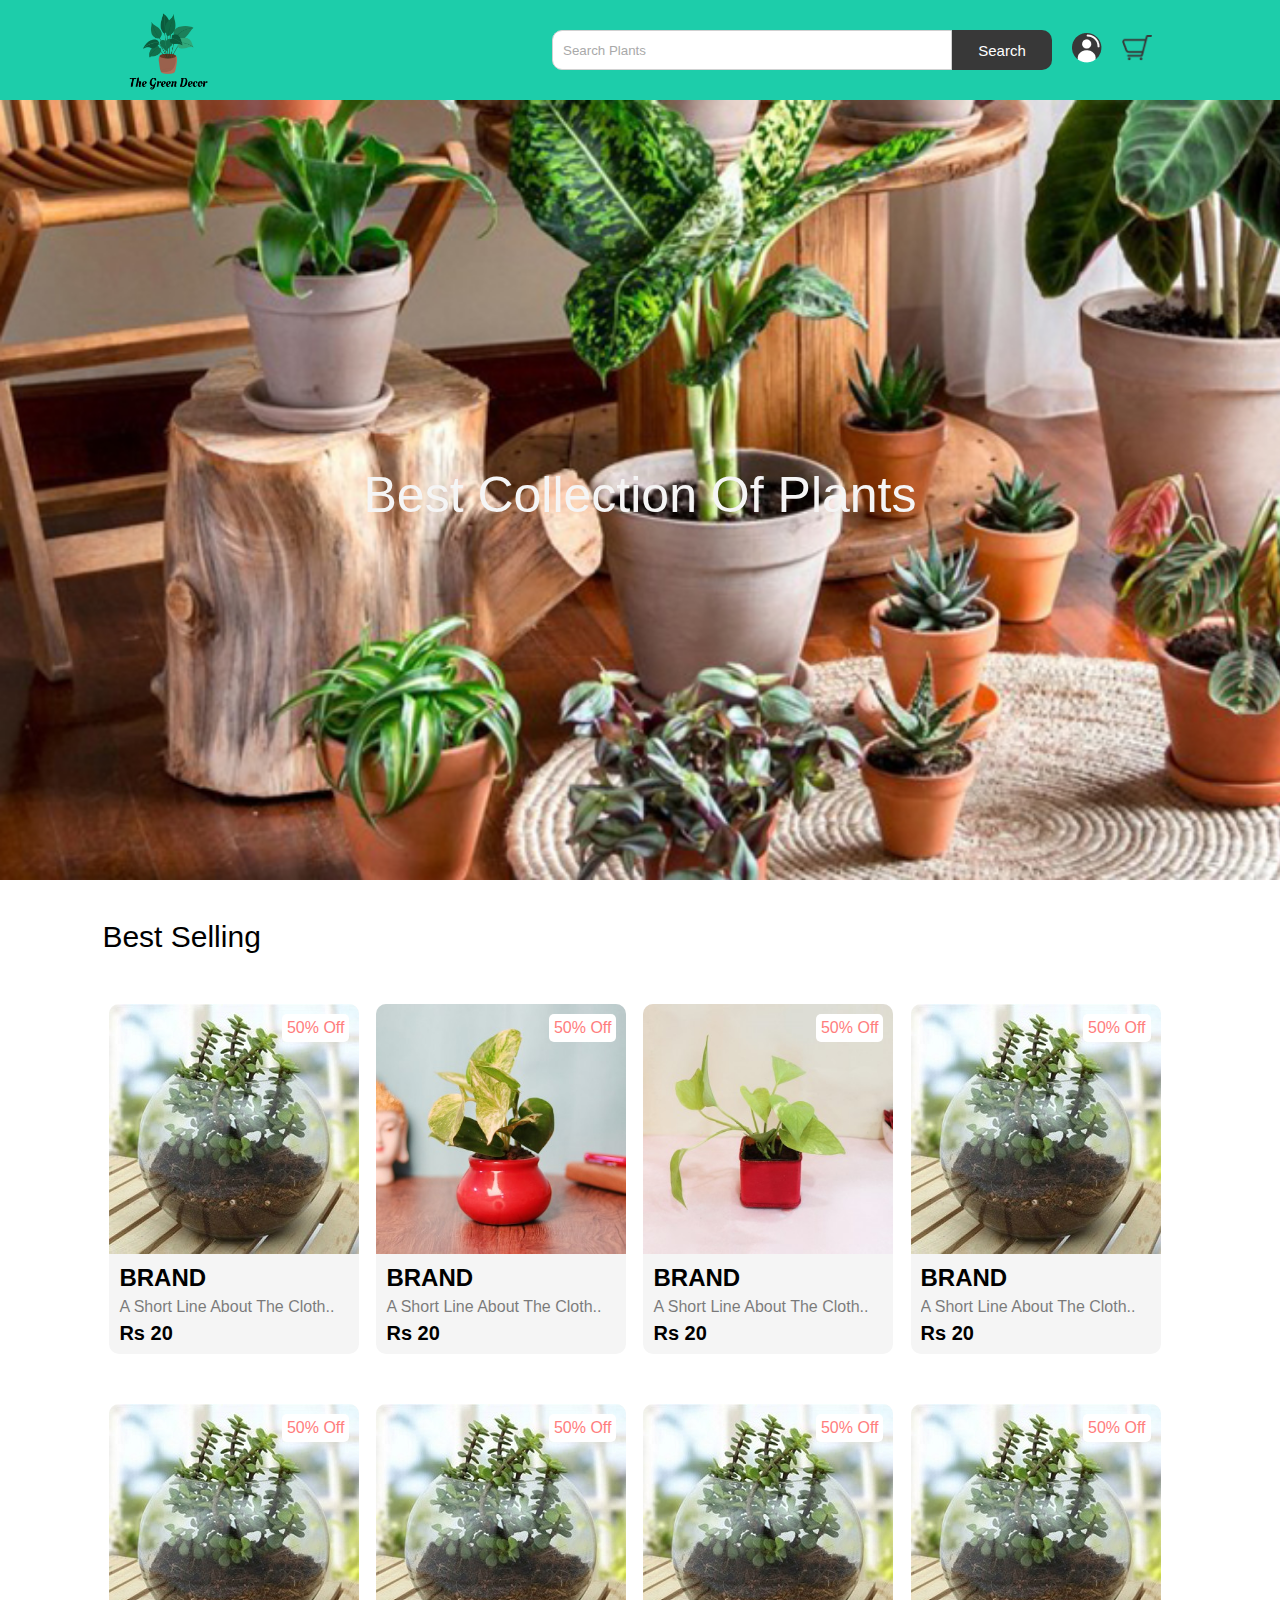
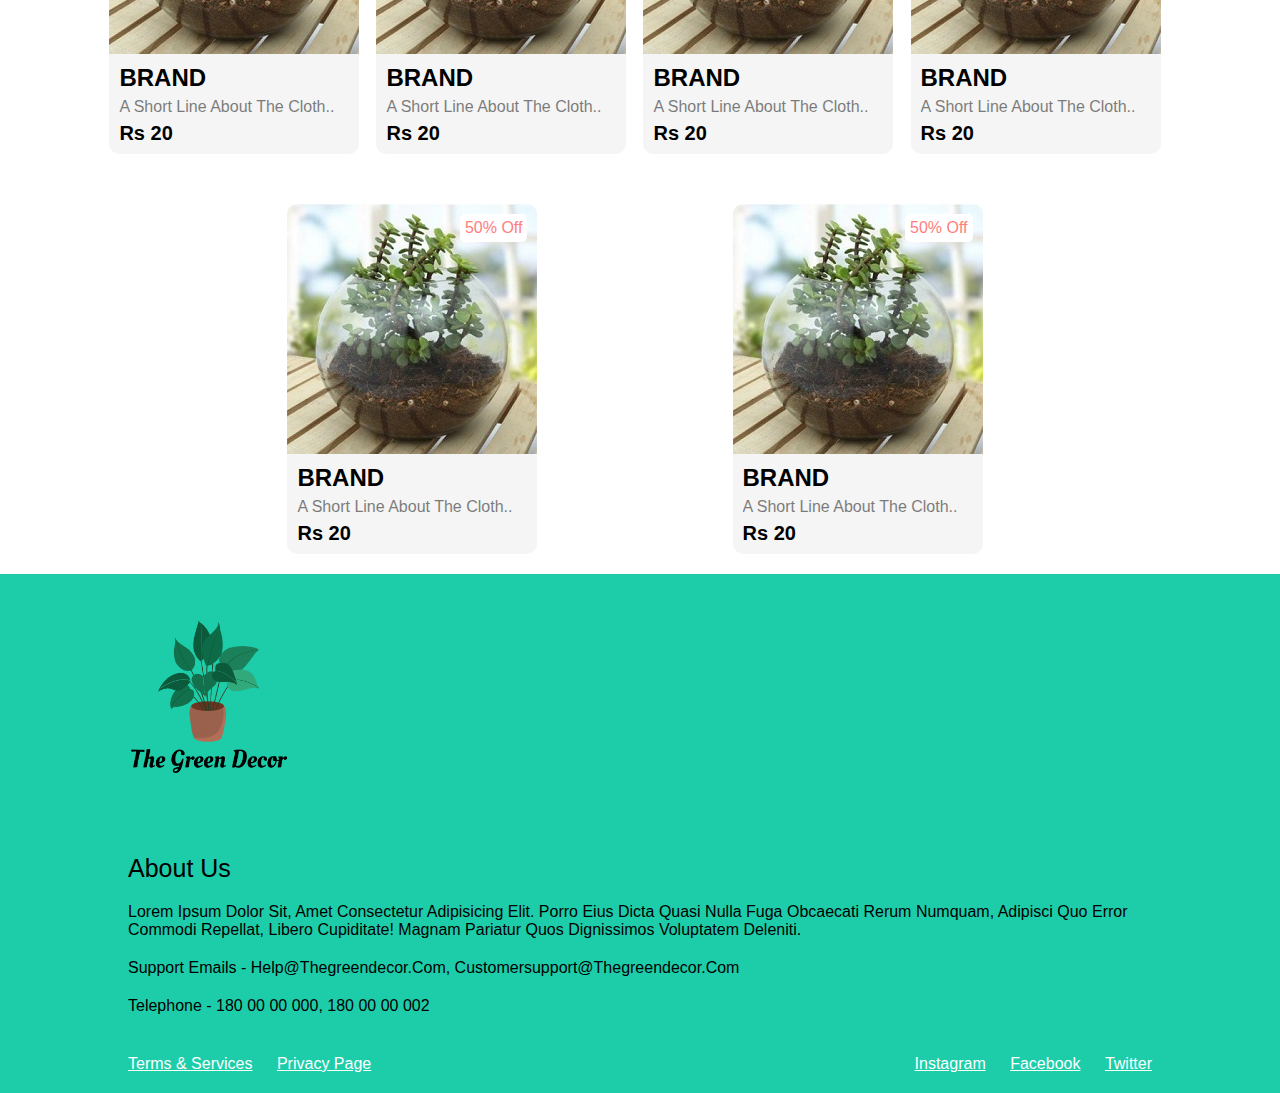
<file: TheGreenDecor/public/index.html>
<!DOCTYPE html>
<html lang="en">
<head>
    <meta charset="UTF-8">
    <meta http-equiv="X-UA-Compatible" content="IE=edge">
    <meta name="viewport" content="width=device-width, initial-scale=1.0">
    <title>Online Nursery</title>
    <link rel="stylesheet" href="css/home.css"
</head>
<body>
    <nav class="navbar"></nav>
    <script src="js/nav.js"></script>

    <header class="hero-section">
        <div class="content">
            <p class="sub-heading">Best Collection of Plants</p>
        </div>
    </header>

    <section class="product">
        <h2 class="product-category">best selling</h2>
        <div class="product-container">
            <div class="product-card">
                <div class="product-image">
                    <span class="discount-tag">50% off</span>
                    <img src="img/card1.png" class="product-thumb" alt="">
                    <button class="card-btn">add to whislist</button>
                </div>
                <div class="product-info">
                    <h2 class="product-brand">brand</h2>
                    <p class="product-short-des">a short line about the cloth..</p>
                    <span class="price">Rs 20</span>
                </div>
            </div>
            <div class="product-card">
                <div class="product-image">
                    <span class="discount-tag">50% off</span>
                    <img src="img/card2.png" class="product-thumb" alt="">
                    <button class="card-btn">add to whislist</button>
                </div>
                <div class="product-info">
                    <h2 class="product-brand">brand</h2>
                    <p class="product-short-des">a short line about the cloth..</p>
                    <span class="price">Rs 20</span>
                </div>
            </div>
            <div class="product-card">
                <div class="product-image">
                    <span class="discount-tag">50% off</span>
                    <img src="img/card3.png" class="product-thumb" alt="">
                    <button class="card-btn">add to whislist</button>
                </div>
                <div class="product-info">
                    <h2 class="product-brand">brand</h2>
                    <p class="product-short-des">a short line about the cloth..</p>
                    <span class="price">Rs 20</span>
                </div>
            </div>
            <div class="product-card">
                <div class="product-image">
                    <span class="discount-tag">50% off</span>
                    <img src="img/card1.png" class="product-thumb" alt="">
                    <button class="card-btn">add to whislist</button>
                </div>
                <div class="product-info">
                    <h2 class="product-brand">brand</h2>
                    <p class="product-short-des">a short line about the cloth..</p>
                    <span class="price">Rs 20</span>
                </div>
            </div>
            <div class="product-card">
                <div class="product-image">
                    <span class="discount-tag">50% off</span>
                    <img src="img/card1.png" class="product-thumb" alt="">
                    <button class="card-btn">add to whislist</button>
                </div>
                <div class="product-info">
                    <h2 class="product-brand">brand</h2>
                    <p class="product-short-des">a short line about the cloth..</p>
                    <span class="price">Rs 20</span>
                </div>
            </div>
            <div class="product-card">
                <div class="product-image">
                    <span class="discount-tag">50% off</span>
                    <img src="img/card1.png" class="product-thumb" alt="">
                    <button class="card-btn">add to whislist</button>
                </div>
                <div class="product-info">
                    <h2 class="product-brand">brand</h2>
                    <p class="product-short-des">a short line about the cloth..</p>
                    <span class="price">Rs 20</span>
                </div>
            </div>
            <div class="product-card">
                <div class="product-image">
                    <span class="discount-tag">50% off</span>
                    <img src="img/card1.png" class="product-thumb" alt="">
                    <button class="card-btn">add to whislist</button>
                </div>
                <div class="product-info">
                    <h2 class="product-brand">brand</h2>
                    <p class="product-short-des">a short line about the cloth..</p>
                    <span class="price">Rs 20</span>
                </div>
            </div>
            <div class="product-card">
                <div class="product-image">
                    <span class="discount-tag">50% off</span>
                    <img src="img/card1.png" class="product-thumb" alt="">
                    <button class="card-btn">add to whislist</button>
                </div>
                <div class="product-info">
                    <h2 class="product-brand">brand</h2>
                    <p class="product-short-des">a short line about the cloth..</p>
                    <span class="price">Rs 20</span>
                </div>
            </div>
            <div class="product-card">
                <div class="product-image">
                    <span class="discount-tag">50% off</span>
                    <img src="img/card1.png" class="product-thumb" alt="">
                    <button class="card-btn">add to whislist</button>
                </div>
                <div class="product-info">
                    <h2 class="product-brand">brand</h2>
                    <p class="product-short-des">a short line about the cloth..</p>
                    <span class="price">Rs 20</span>
                </div>
            </div>
            <div class="product-card">
                <div class="product-image">
                    <span class="discount-tag">50% off</span>
                    <img src="img/card1.png" class="product-thumb" alt="">
                    <button class="card-btn">add to whislist</button>
                </div>
                <div class="product-info">
                    <h2 class="product-brand">brand</h2>
                    <p class="product-short-des">a short line about the cloth..</p>
                    <span class="price">Rs 20</span>
                </div>
            </div>        
        </div>
    </section>

    <footer> </footer>
    <script src="js/footer.js"></script>
</body>
</html>
</file>
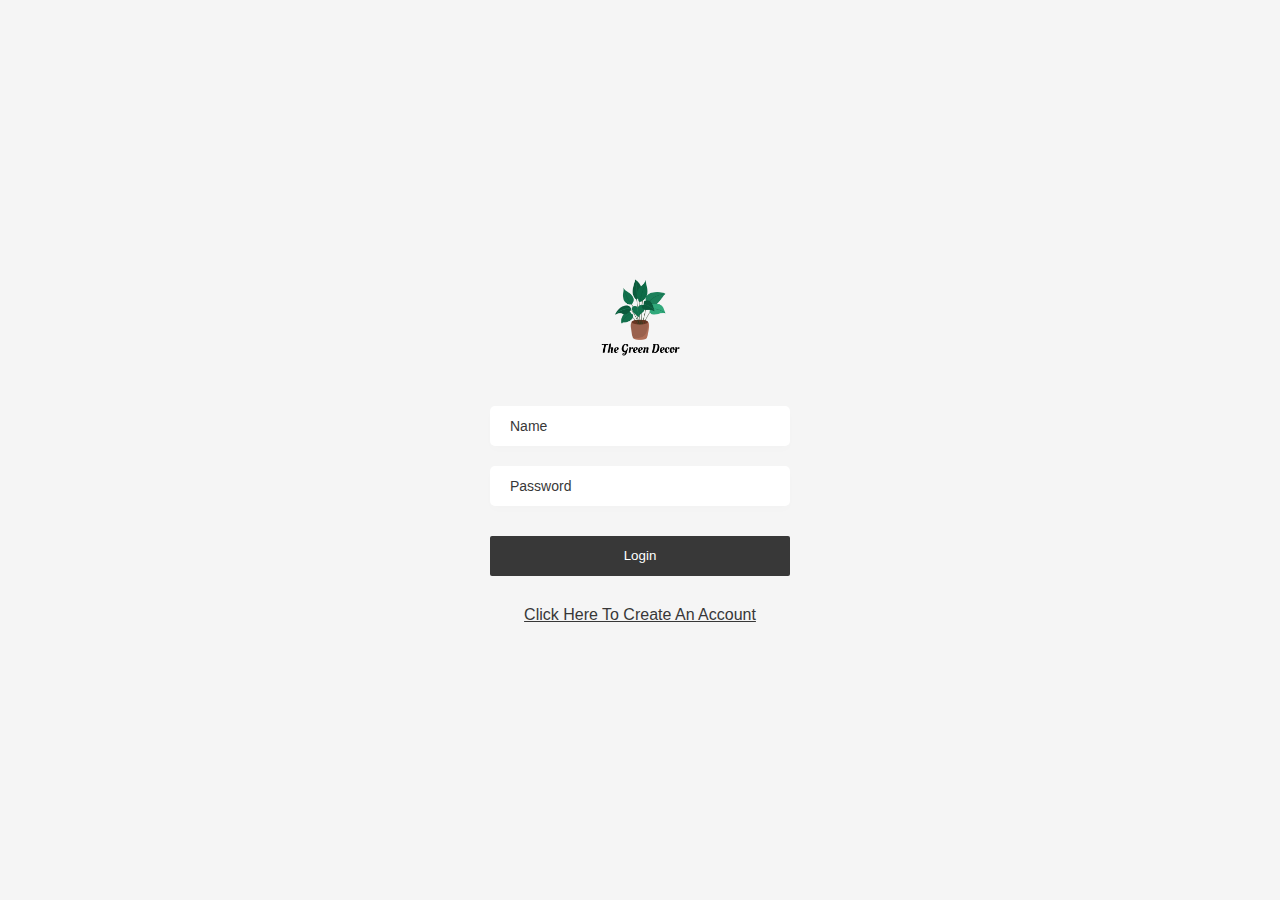
<file: TheGreenDecor/public/login.html>
<!DOCTYPE html>
<html lang="en">
<head>
    <meta charset="UTF-8">
    <meta http-equiv="X-UA-Compatible" content="IE=edge">
    <meta name="viewport" content="width=device-width, initial-scale=1.0">
    <title>Login-The Green Decor</title>
    <link rel="stylesheet" href="css/form.css"
</head>
<body>
    <div class="container">
        <img src="img/logo.png" class="logo" alt="">
        <div>
            <input type="text" autocomplete="off" id="name" placeholder="name">
            <input type="password" autocomplete="off" id="password" placeholder="password">
            <button class="submit-btn">Login</button>
        </div>
        <a href="signup.html" class="link">Click here to create an account</a>
    </div>
</body>
</html>
</file>
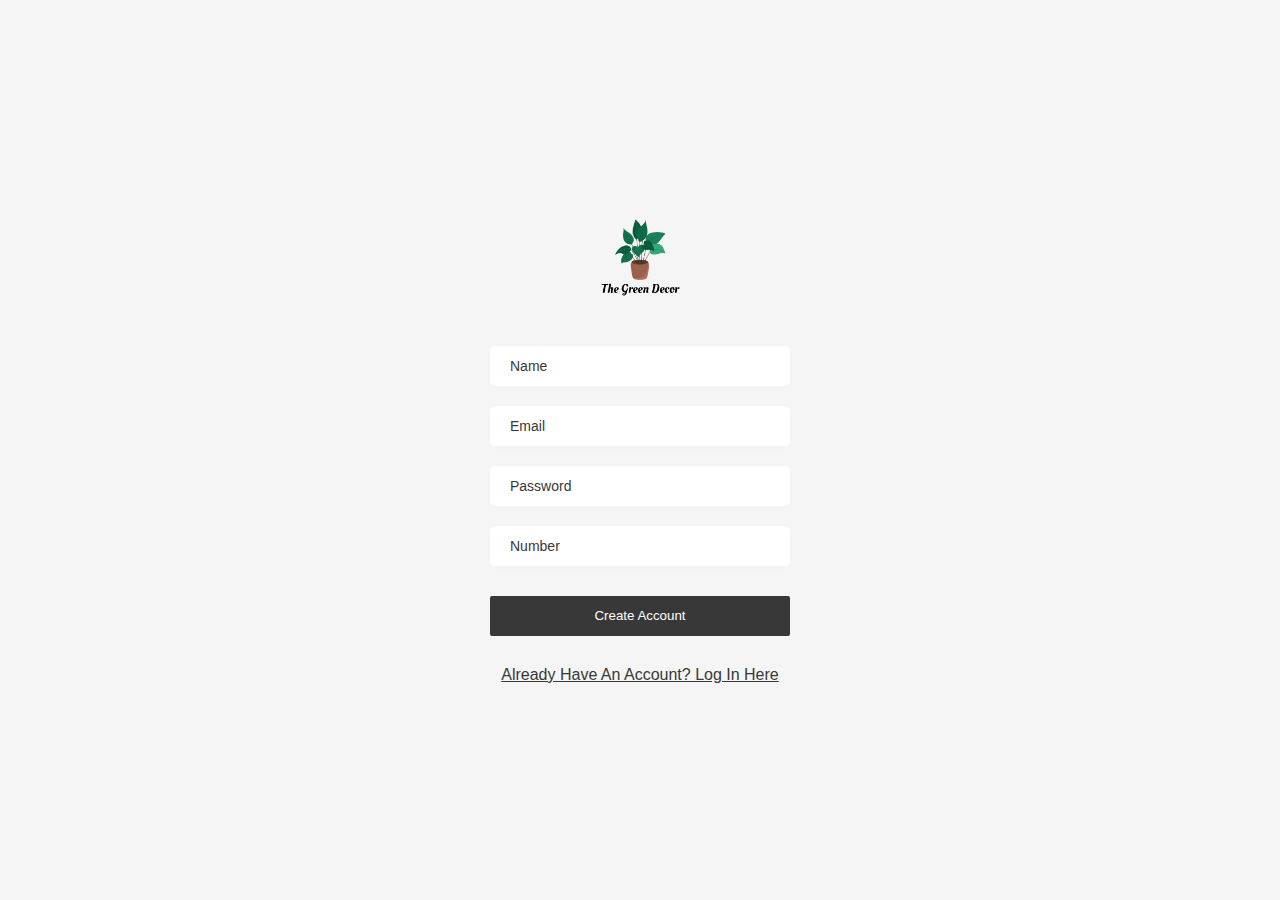
<file: TheGreenDecor/public/signup.html>
<!DOCTYPE html>
<html lang="en">
<head>
    <meta charset="UTF-8">
    <meta http-equiv="X-UA-Compatible" content="IE=edge">
    <meta name="viewport" content="width=device-width, initial-scale=1.0">
    <title>Signup-The Green Decor</title>
    <link rel="stylesheet" href="css/form.css"
</head>
<body>
    <div class="container">
        <img src="img/logo.png" class="logo" alt="">
        <div>
            <input type="text" autocomplete="off" id="name" placeholder="name">
            <input type="email" autocomplete="off" id="email" placeholder="email">
            <input type="password" autocomplete="off" id="password" placeholder="password">
            <input type="text" autocomplete="off" id="number" placeholder="number">
            
            <button class="submit-btn">create account</button>
        </div>
        <a href="login.html" class="link">already have an account? Log in here</a>
    </div>
</body>
</html>
</file>
<file: TheGreenDecor/public/css/home.css>
@import 'nav.css';
@import 'footer.css';

.hero-section{
    width: 100%;
    height: calc(100vh - 120px);
    background-image: url('../img/header.png');
    background-size: cover;
    display: flex;
    justify-content: center;
    align-items: center;
}


.hero-section .sub-heading{
    margin-top: 10px;
    text-align: center;
    color: whitesmoke;
    text-transform: capitalize;
    font-family: 'Franklin Gothic Medium', 'Arial Narrow', Arial, sans-serif;
    font-size: 50px;
    font-weight: 300;
}

.product{
    position: relative;
    overflow: hidden;
    padding: 20px 0;
}

.product-category{
    padding: 0 8vw;
    font-size: 30px;
    font-weight: 500;
    text-transform: capitalize;
    padding-top: 20px;
}

.product-container{
    padding: 0 8vw;
    display: flex;
    width: 100%;
    flex-wrap: wrap;
    justify-content: space-evenly;
}

.product-card{
    flex: 0 0 auto;
    width: 250px;
    height: 350px;
    margin-right: 10px;
    margin-top: 50px;
    border-radius: 10px;
    background-color: whitesmoke;
}

.product-image{
    position: relative;
    width: 100%;
    height: 250px;
    overflow: hidden;
    border-top-left-radius: 10px;
    border-top-right-radius: 10px;
}

.product-thumb{
    width: 100%;
    height: 250px;
    object-fit: cover;
}

.discount-tag{
    position: absolute;
    background: #fff;
    padding: 5px;
    border-radius: 5px;
    color: #ff7d7d;
    right: 10px;
    top: 10px;
    text-transform: capitalize;
}

.card-btn{
    position: absolute;
    bottom: 10px;
    left: 50%;
    transform: translateX(-50%);
    padding: 10px;
    width: 90%;
    text-transform: capitalize;
    border: none;
    outline: none;
    background: #fff;
    border-radius: 5px;
    transition: 0.5s;
    cursor: pointer;
    opacity: 0;
}

.product-card:hover .card-btn{
    opacity: 1;
}

.card-btn:hover{
    background: #efefef;
}

.product-info{
    width: 100%;
    height: 100px;
    padding-top: 10px;
    padding-left: 10px;
}

.product-brand{
    text-transform: uppercase;
}

.product-short-des{
    width: 100%;
    height: 20px;
    line-height: 20px;
    overflow: hidden;
    opacity: 0.5;
    text-transform: capitalize;
    margin: 5px 0;
}

.price{
    font-weight: 900;
    font-size: 20px;
}

.actual-price{
    margin-left: 20px;
    opacity: 0.5;
    text-decoration: line-through;
}
</file>
<file: TheGreenDecor/public/css/form.css>
*{
    margin: 0;
    padding: 0;
    box-sizing: border-box;
}

body{
    width: 100%;
    min-height: 100vh;
    display: flex;
    justify-content: center;
    align-items: center;
    background: #f5f5f5;
    font-family: 'roboto', sans-serif;
}

.logo{
    height: 80px;
    display: block;
    margin: 0 auto 50px;
}

input[type="text"],
input[type="password"],
input[type="email"],
textarea{
    display: block;
    width: 300px;
    height: 40px;
    padding: 20px;
    border-radius: 5px;
    background: #fff;
    border: none;
    outline: none;
    margin: 20px 0;
    text-transform: capitalize;
    color: #383838;
    font-size: 14px;
    box-shadow: 0 4px 10px rgba(0, 0, 0, 0.01);
    font-family: 'roboto', sans-serif;
}

::placeholder{
    color: #383838;
}

.submit-btn{
    width: 300px;
    height: 40px;
    text-align: center;
    line-height: 40px;
    background: #383838;
    color: #fff;
    border-radius: 2px;
    text-transform: capitalize;
    border: none;
    cursor: pointer;
    display: block;
    margin: 30px 0;
}

/* checkbox styles */

.checkbox{
    -webkit-appearance: none;
    position: relative;
    width: 15px;
    height: 15px;
    border-radius: 2px;
    background: #fff;
    border: 1px solid #383838;
    cursor: pointer;
}

.checkbox:checked{
    background: #383838;
}

.checkbox::after{
    content: '';
    position: absolute;
    top: 60%;
    left: 50%;
    transform: translate(-50%, -50%);
    width: 80%;
    height: 100%;
    pointer-events: none;
    background-image: url(../img/check.png);
    background-size: contain;
    background-repeat: no-repeat;
    display: none;
}

.checkbox:checked::after{
    display: block;
}

label{
    text-transform: capitalize;
    display: inline-block;
    margin-bottom: 10px;
    font-size: 14px;
    color: #383838;
}

label a{
    color: #383838;
}

.link{
    color: #383838;
    text-transform: capitalize;
    text-align: center;
    display: block;
}
</file>
